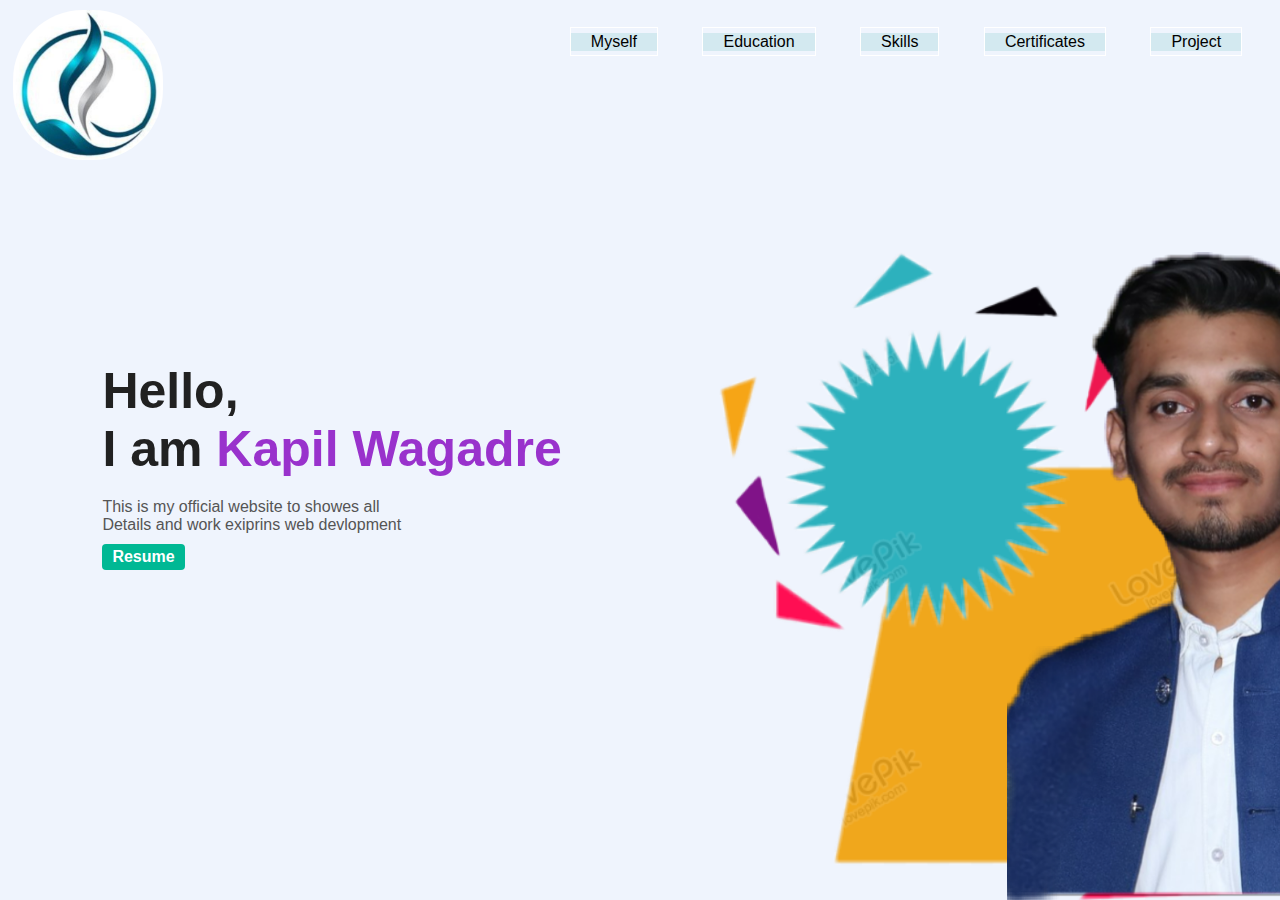
<file: index.html>
<!DOCTYPE html>
<html lang="en">

<head>
    <meta charset="UTF-8">
    <meta http-equiv="X-UA-Compatible" content="IE=edge">
    <meta name="viewport" content="width=device-width, initial-scale=1.0">
    <title>Self Site</title>
    <link rel="stylesheet" href="css_1.css">

    <style>


    </style>

</head>

<body>
    <header>
        <div class="hero">
            <nav>
                <img src="images/logo_1.jpg" class="logo" width="150px" height="150" alt="logo image">
                <ul>

                    <li><a href="index.html">Myself</a></li>
                    <li><a href="Educations.html">Education</a></li>
                    <li><a href="Skills.html">Skills</a></li>
                    <li><a href="Certificates.html">Certificates</a></li>
                    <li><a href="https://kapilwagadre.github.io/shoping-site/" target="_blank">Project</a></li>

                </ul>
            </nav>
            <div class="detail">
                <h1> Hello,<br> I am <span> Kapil Wagadre</span></h1>
                <p>This is my official website to showes all
                    <br> Details and work exiprins web devlopment
                </p>

                <a href="images/Kapil_Resume.png">Resume</a>

            </div>
        </div>
    </header>

    <div class="images">
        <img src="images/shape.png" class="shape">
        <img src="images/kapil.png" class="boy">
    </div>

</body>

</html>
</file>
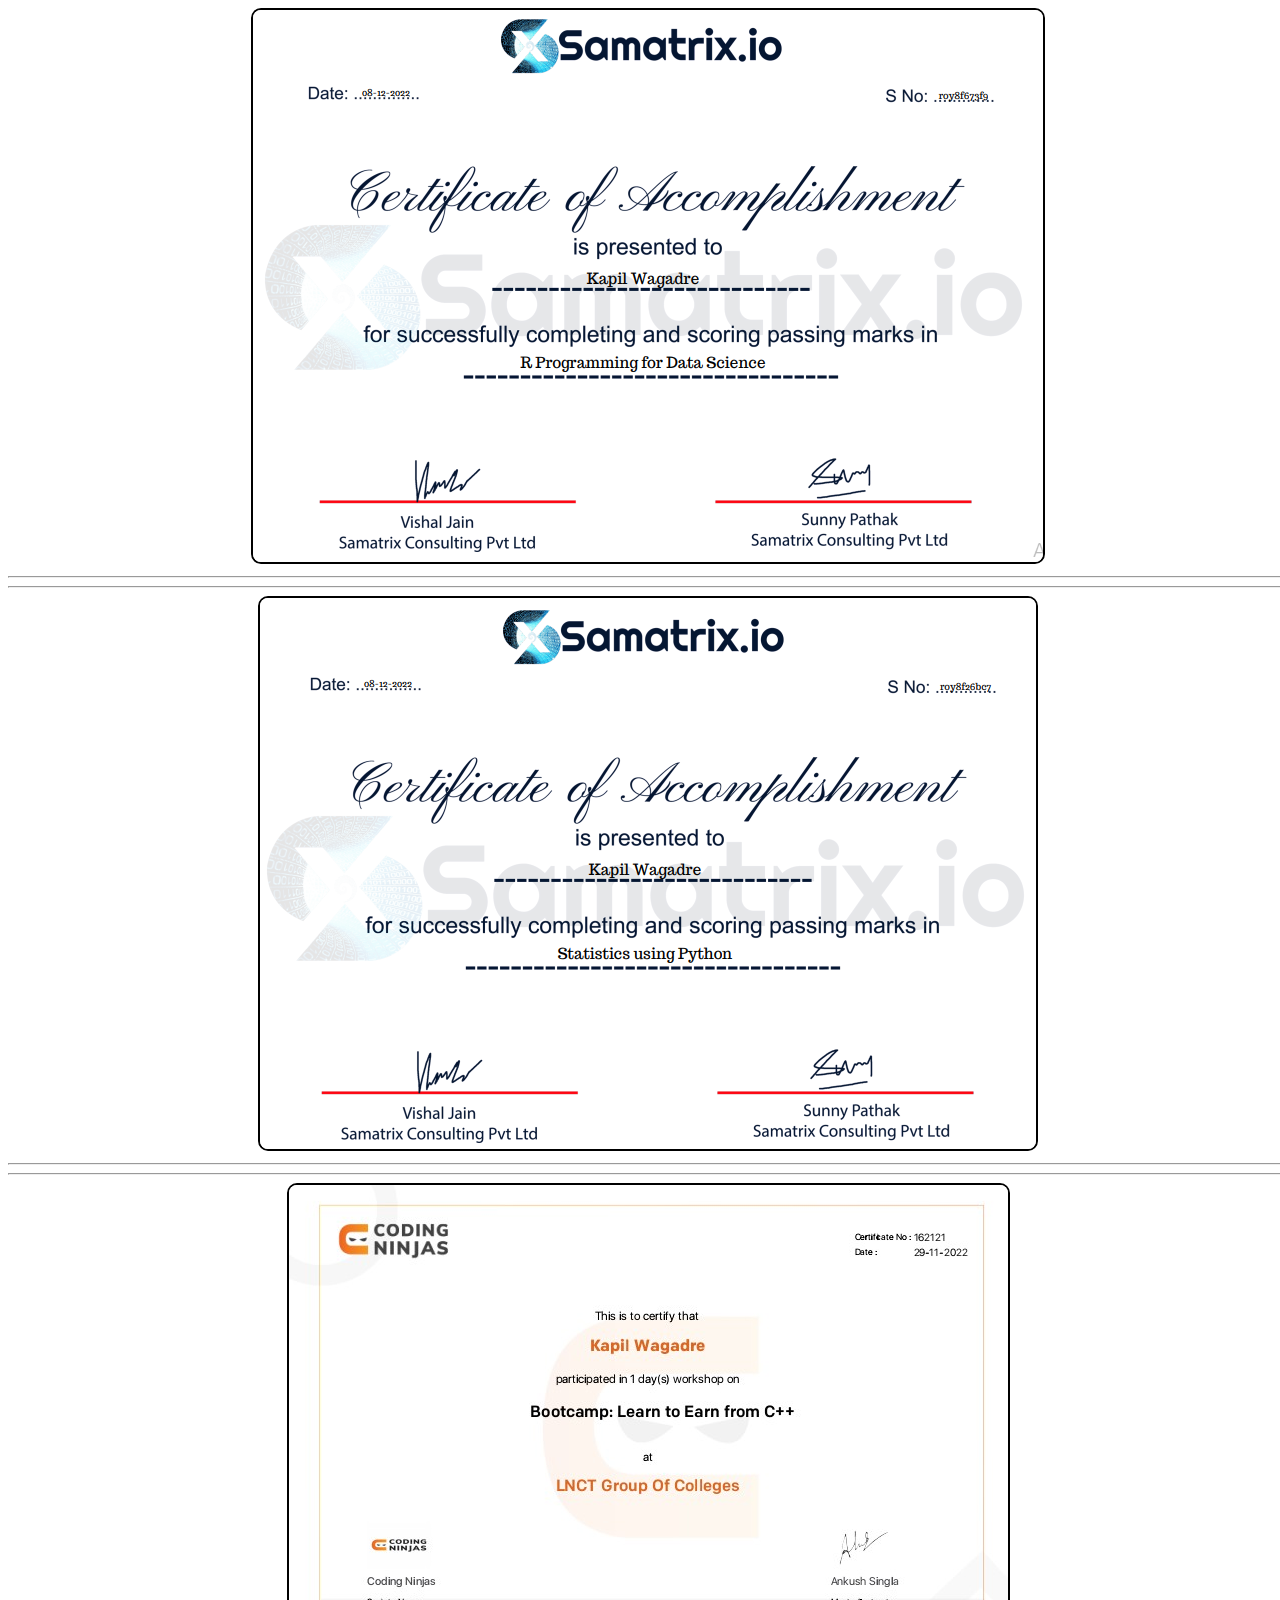
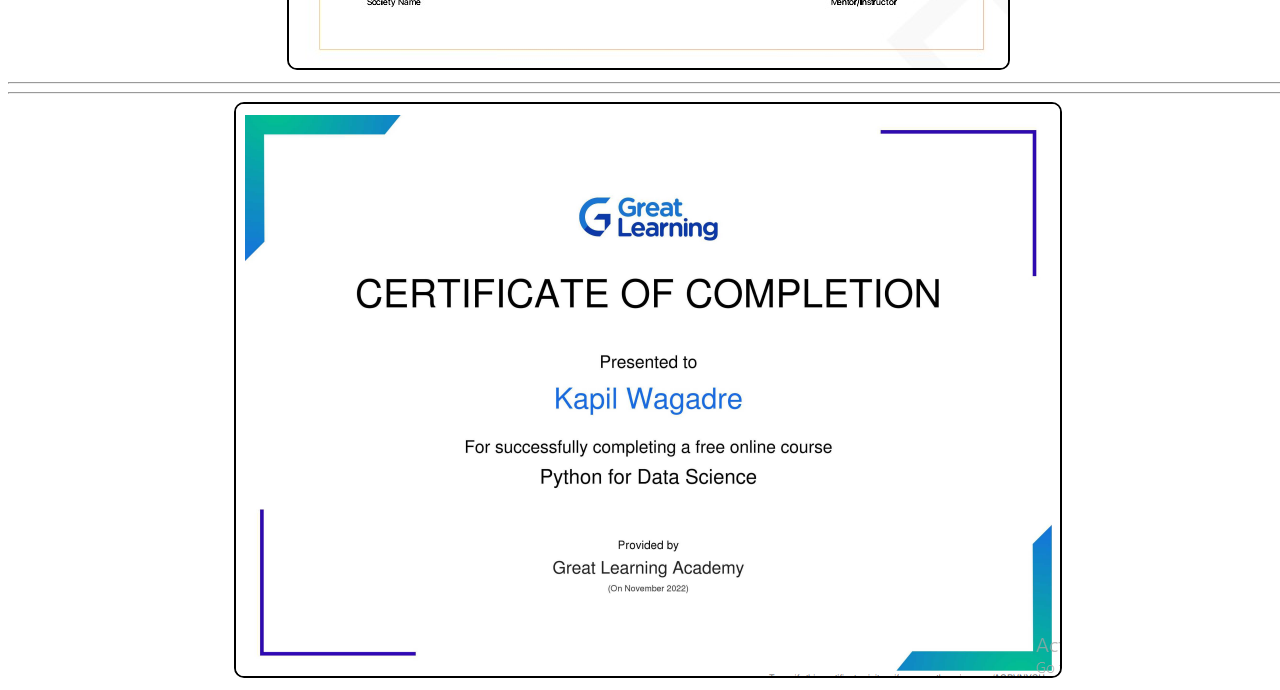
<file: Certificates.html>
<!DOCTYPE html>
<html lang="en">
<head>
    <meta charset="UTF-8">
    <meta http-equiv="X-UA-Compatible" content="IE=edge">
    <meta name="viewport" content="width=device-width, initial-scale=1.0">
    <title>Certificates</title>
    <style>
        body{
            width: 100%;
        }

        .box{
            /* width: 80%; */
           
            resize: both;
            border: 2px solid black;
            border-radius: 10px;
        }
    

    </style>
 
</head>
<body>
    
    <center><img src="images\Certificate_1.png" class="box" ></center>
    <hr> <hr>
    <center><img  src="images\Certificate_2.png"class="box"></center>
    <hr><hr>
    <center><img  src="images\Certificate_3.jpg" class="box" ></center>
    <hr><hr>
    <center><img  src="images\Certificate_4.png"class="box"></center>
</body>

</html>
</file>
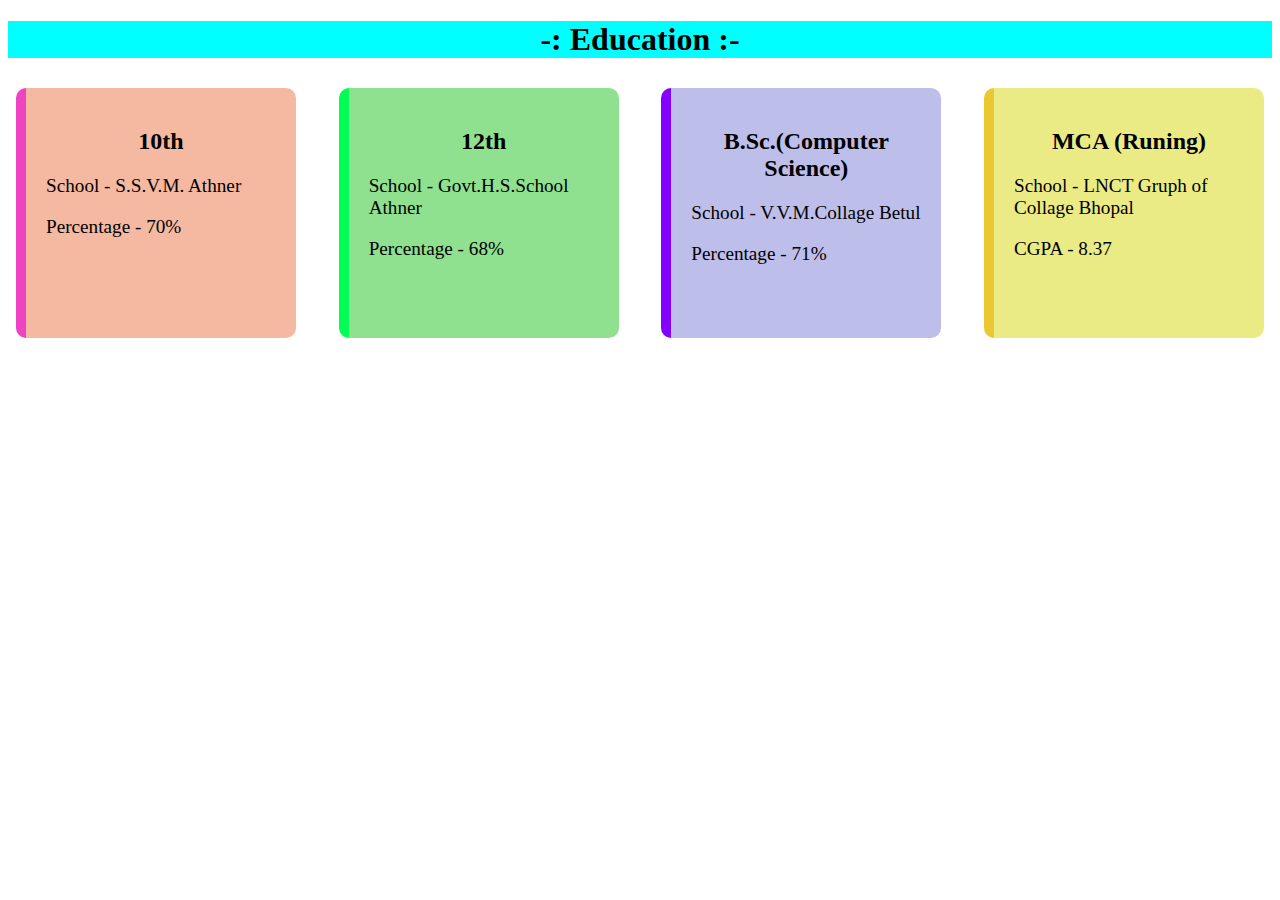
<file: Educations.html>
<!DOCTYPE html>
<html lang="en">

<head>
    <meta charset="UTF-8">
    <meta http-equiv="X-UA-Compatible" content="IE=edge">
    <meta name="viewport" content="width=device-width, initial-scale=1.0">
    <title>Education's</title>
    <style>
        * {
            box-sizing: border-box;
        }

        h1{
            background-color: cyan;
            color: black;
        }
        .container {
            display: flex;
            align-items: center;
            /* justify-content: center; */
            justify-content: space-between;


        }
        .box {
            width: 280px;
            height: 250px;
            padding: 20px;
            margin: 8px;
            border-radius: 10px;

        }
        h2{
            text-align: center;
        }
        p{
            font-size: 1.2em;
        }
        .pink {
            background-color: rgb(245, 185, 161);
            border-left: 10px solid rgb(238, 67, 195);
        }

        .green {

            background-color: rgb(143, 224, 143);
            border-left: 10px solid rgb(0, 255, 85);
        }

        .blue {

            background-color: rgb(190, 190, 235);
            border-left: 10px solid rgb(132, 0, 255);
        }

        .yellow {

            background-color: rgb(235, 235, 133);
            border-left: 10px solid rgb(235, 200, 50);
        }


@media (max-width: 768px) {
    .container{
        flex-wrap: wrap;
        justify-content: center;
    }
}

    </style>
</head>

<body>
    <center>
        <h1>-: Education :-</h1>
    </center>

    
        <div class="container">
            <div class="box pink">
                <h2>10th</h2>
                <p>School - S.S.V.M. Athner</p>
                <p>Percentage - 70%</p>
            </div><br>

            <div class="box green">

                <h2>12th</h2>

                <p>School - Govt.H.S.School Athner</p>
                <p>Percentage - 68%</p>
            </div><br>

            <div class="box blue">

                <h2>B.Sc.(Computer Science)</h2>

                <p>School - V.V.M.Collage Betul</p>
                <p>Percentage - 71%</p>
            </div><br>

            <div class="box yellow">

                <h2> MCA (Runing)</h2>

                <p>School - LNCT Gruph of Collage Bhopal</p>
                <p>CGPA - 8.37</p>
            </div>
        </div>
        </div>
   

</body>

</html>
</file>
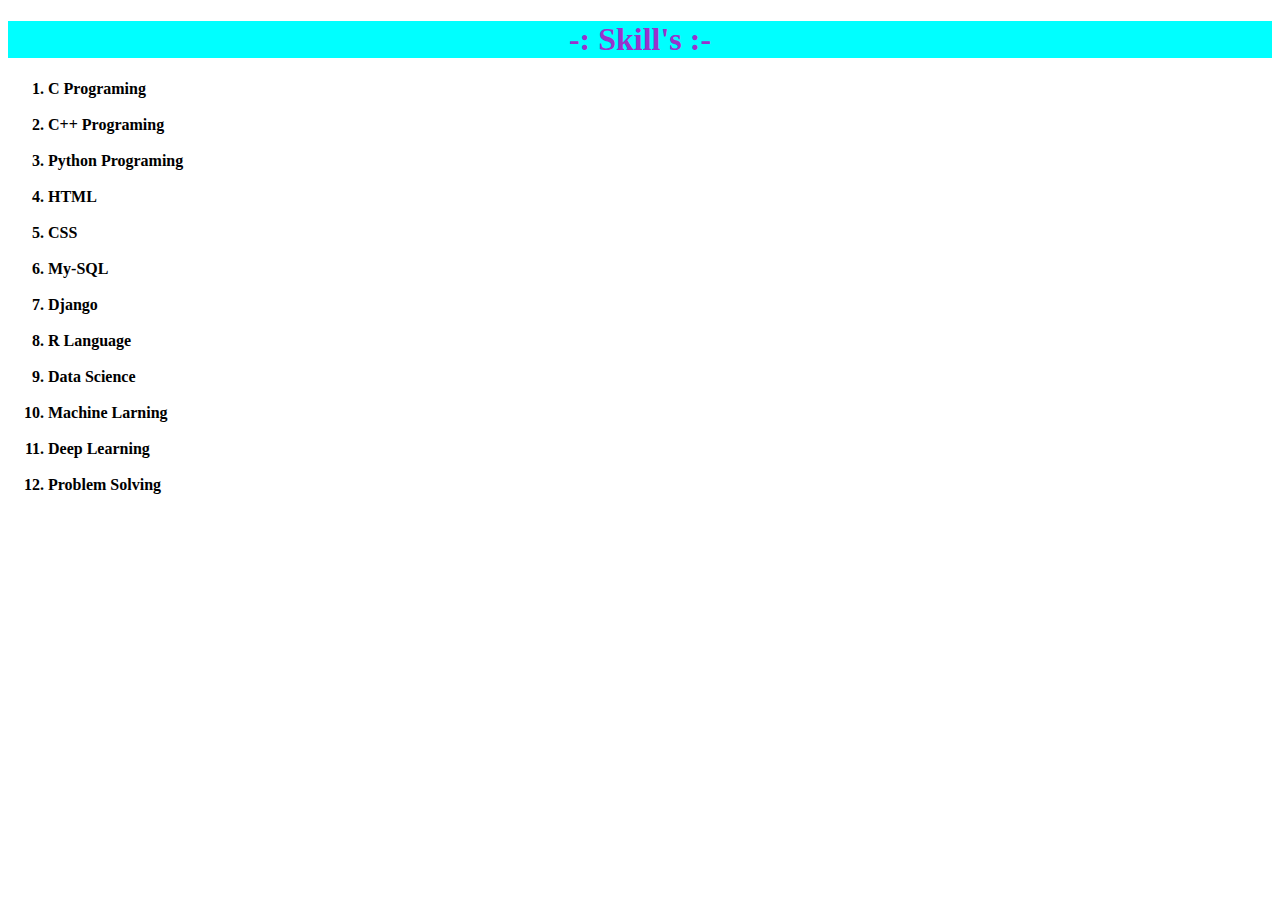
<file: Skills.html>
<!DOCTYPE html>
<html lang="en">
<head>
    <meta charset="UTF-8">
    <meta http-equiv="X-UA-Compatible" content="IE=edge">
    <meta name="viewport" content="width=device-width, initial-scale=1.0">
    <title>Skills</title>
    <style>
     
    </style>
</head>
<body>
   <center><h1 style="background-color: cyan;color: darkorchid;">-: Skill's :-</h1></center>
    <ol><b>
      
 <li>C Programing</li>  <br>
 <li>C++ Programing</li><br>
 <li>Python Programing</li><br>
 <li>HTML</li><br>
 <li>CSS</li><br>
 <li>My-SQL</li><br>
 <li>Django</li><br>
 <li>R Language</li><br>
 <li>Data Science</li><br>
 <LI>Machine Larning</LI><br>
  <li>Deep Learning</li><br>
  <li>Problem Solving</li>
</b>
    </ol> 

</body>
</html>
</file>
<file: css_1.css>
* {
    margin: 0;
    padding: 0;
    font-family: sans-serif;
    box-sizing: border-box;

}

.logo{
    border-radius: 70px;
}
ul {
    float: right;
    list-style-type: none;
    margin-top: 13px;
    margin-right: 5px;
}

ul li {
    display: inline-block;
}

ul li a {
    text-decoration: none;
    color: black;
    padding: 5px 20px;
    border: 1px solid #fff;
}

ul li a:hover {
    background-color: #fff;
    color: #000;
}

ul li.active a {
    background-color: #fff;
    color: #000;

}

ul li.active a:hover {
    background-color: lightblue;
    color: #000;
}


.hero {
    position: relative;
    width: 100%;
    height: 100vh;
    background: #eff4fd;

}

nav {
    display: flex;
    width: 98%;
    margin: auto;
    padding: 10px 0;
    align-items: flex-start;
    justify-content: space-between;
}

nav ul li {
    display: inline-block;
    background: rgb(211, 233, 240);
    list-style: none;
    margin: 10px 20px;
}


.detail a:hover {
    background: blue;
    color: lightgray;
}

.detail {
    margin-left: 8%;
    margin-top: 15%;
}

.detail h1 {
    font-size: 50px;
    color: #212121;
    margin-bottom: 20px;


}

span {
    color: darkorchid;

}

.detail p {
    color: #555;
    link: height 22px;
}

.detail a {
    background: #00b894;
    padding: 4px 10px;
    text-decoration: none;
    font-weight: bold;
    color: #fff;
    display: inline-block;
    margin: 10px 0;
    border-radius: 4px;
}

.images {
    width: 45%;
    height: 80%;
    position: absolute;
    bottom: 0;
    right: 100px;

}

.images img {
    height: 90%;
    position: absolute;
    left: 20%;
    clear: both;
    bottom: 0%;
    transition: transform 2s; 
}
.images .boy{
    left: 70%;
  
}
.images:hover,
.shape .boy {
    transform: scale(1.1);
}
/* 
.container{
    display: flex;
    justify-content: space-around;
} */


@media (max-width:768) {
    .logo{
        width: 50px;
        height: 50px;
    }
    .images{
       position: relative;
    }
}
</file>
